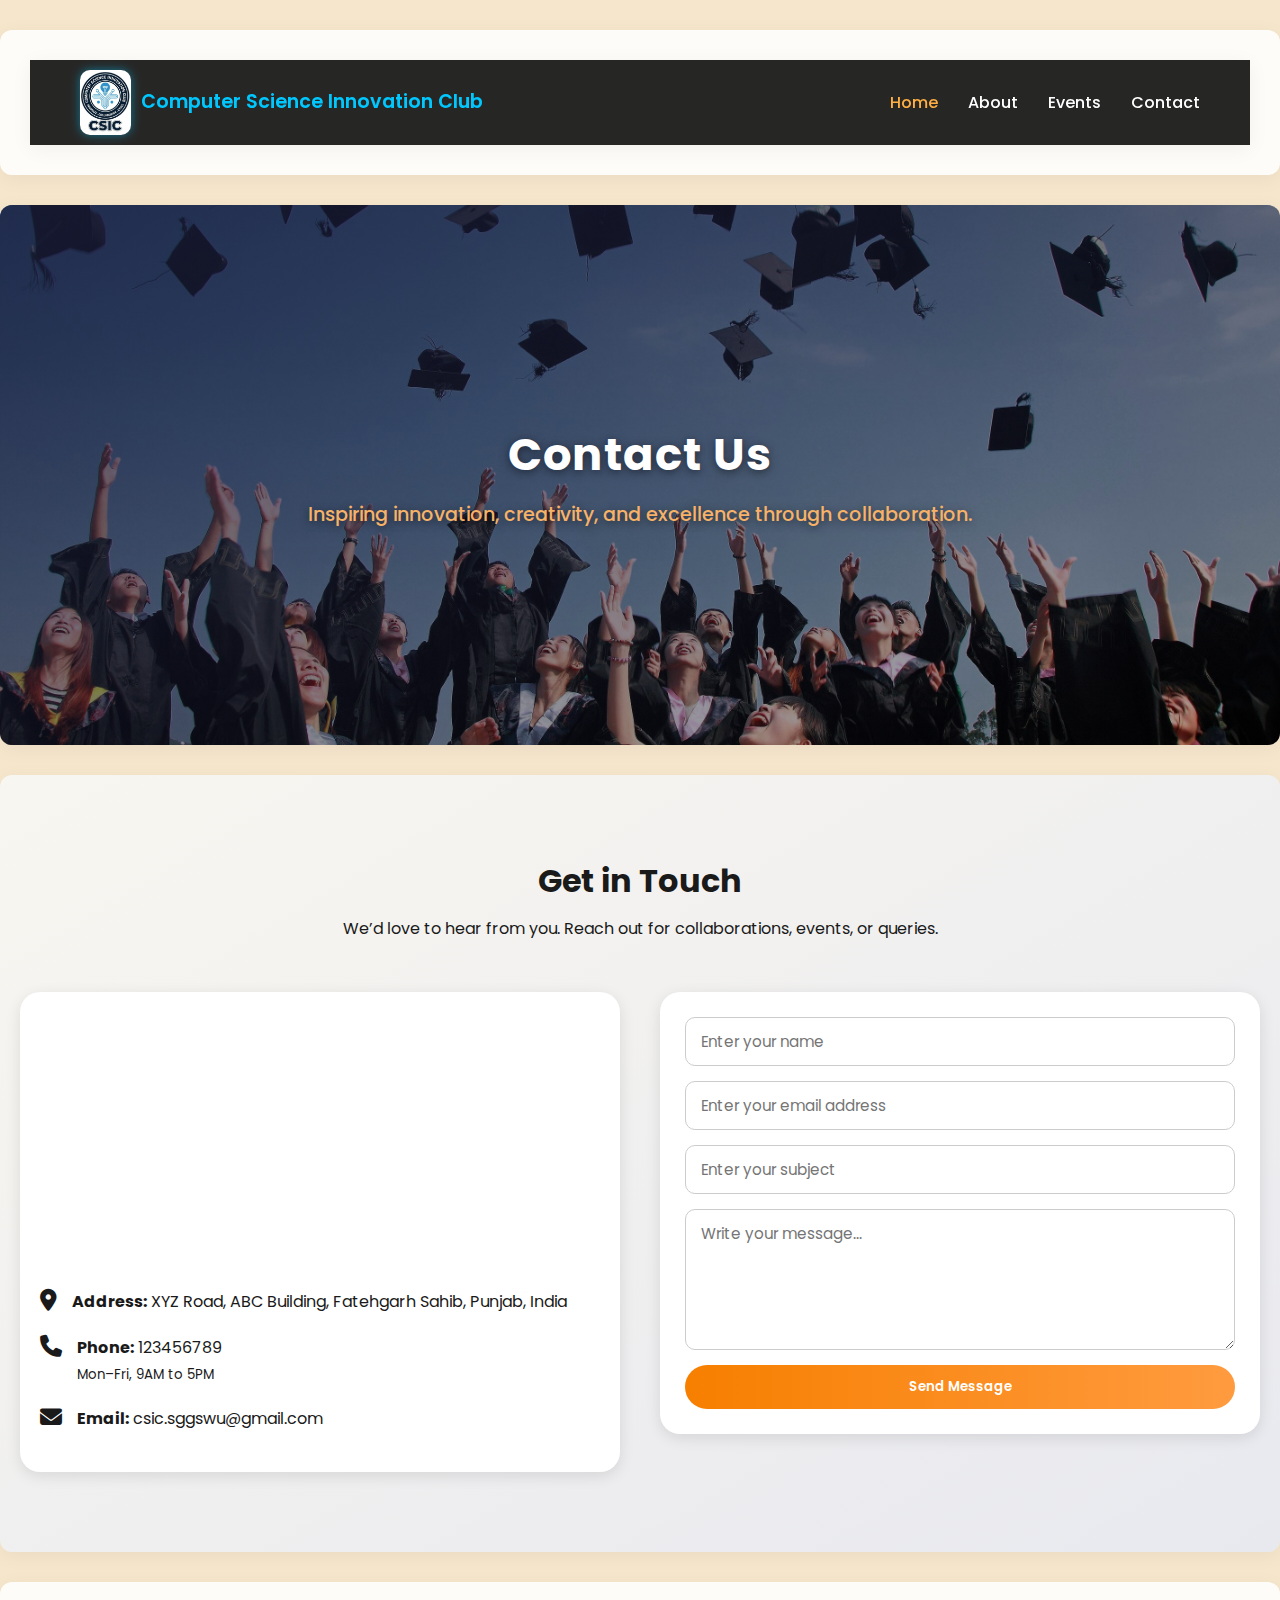
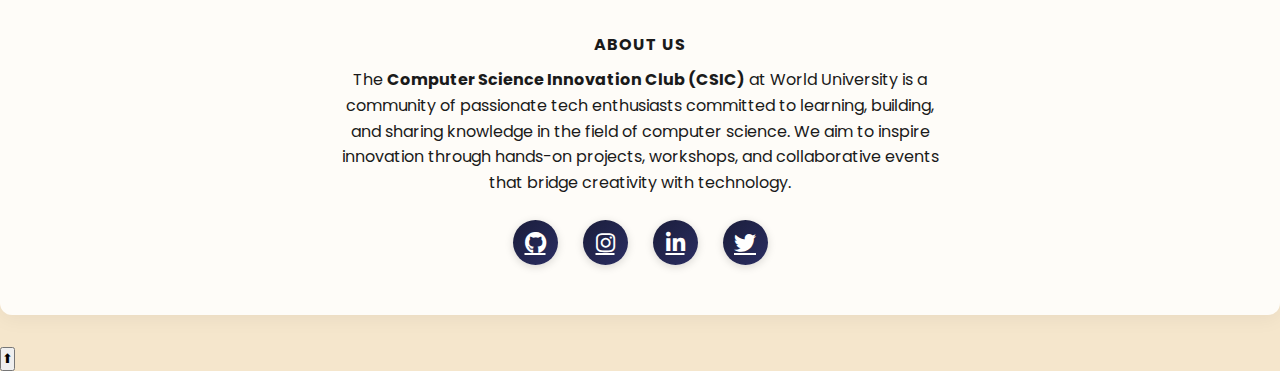
<file: club website/contact.html>
<!DOCTYPE html>
<html>
<head>
  <meta name="viewport" content="width=device-width, initial-scale=1.0">
  <title> Club Website Design - Easy Tutorials</title>
  <link rel="stylesheet" href="style.css">
  
<link rel="preconnect" href="https://fonts.gstatic.com" crossorigin>

<link href="https://fonts.googleapis.com/css2?family=Poppins:wght@200;300;400;600;700&display=swap" rel="stylesheet">
<link rel="stylesheet" href="https://cdnjs.cloudflare.com/ajax/libs/font-awesome/6.4.0/css/all.min.css">
<link rel="stylesheet" href="https://stackpath.bootstrapcdn.com/font-awesome/4.7.0/css/font-awesome.min.css">
</head>
<body> 

  <!-- ===== NAVBAR ===== -->
   <section class="sub-header">
  <header class="navbar">
    <div class="logo">
      <img src="images/logo.jpg" alt="CSIC Logo">
      <h2>Computer Science Innovation Club</h2>
    </div>

    <!-- Mobile menu icon -->
    <div class="menu-icon" id="menu-icon" onclick="toggleMenu()">☰</div>

    <!-- Navigation links -->
    <nav class="nav-links" id="nav-links">
      <ul>
        <li><a href="index.html" class="active">Home</a></li>
        <li><a href="about.html">About</a></li>
        <li><a href="events.html">Events</a></li>
        <li><a href="contact.html">Contact</a></li>
      </ul>
    </nav>
    
  </header>
   </section>

    <!-- ====== HERO / BANNER SECTION ====== -->
<section class="about-banner">
  <div class="banner-overlay"></div>
  <div class="banner-content">
    <h1>Contact Us</h1>
    <p>Inspiring innovation, creativity, and excellence through collaboration.</p>
  </div>
</section>

   <section class="contact-section">
  <h2 class="fade-in">Get in Touch</h2>
  <p class="subtitle fade-in">We’d love to hear from you. Reach out for collaborations, events, or queries.</p>

  <div class="contact-container">

    <!-- Left Side: Map & Details -->
    <div class="contact-details fade-in">
      <iframe
        src="https://www.google.com/maps/embed?pb=!1m18!1m12!1m3!1d3430.0732699118415!2d76.40354027551082!3d30.648844774619105!2m3!1f0!2f0!3f0!3m2!1i1024!2i768!4f13.1!3m3!1m2!1s0x39102b282ac12b55%3A0x9b00c65dbf13e430!2sSri%20Guru%20Granth%20Sahib%20World%20University!5e0!3m2!1sen!2sin!4v1731012345678!5m2!1sen!2sin"
        width="100%" height="250" style="border:0;" allowfullscreen="" loading="lazy">
      </iframe>

      <div class="info">
        <div class="info-item">
          <i class="fa-solid fa-location-dot"></i>
          <p><strong>Address:</strong> XYZ Road, ABC Building, Fatehgarh Sahib, Punjab, India</p>
        </div>

        <div class="info-item">
          <i class="fa-solid fa-phone"></i>
          <p><strong>Phone:</strong> 123456789<br><small>Mon–Fri, 9AM to 5PM</small></p>
        </div>

        <div class="info-item">
          <i class="fa-solid fa-envelope"></i>
          <p><strong>Email:</strong> csic.sggswu@gmail.com</p>
        </div>
      </div>
    </div>

    <!-- Right Side: Contact Form -->
    <div class="contact-form fade-in">
      <form action="#" method="POST">
        <input type="text" placeholder="Enter your name" required>
        <input type="email" placeholder="Enter your email address" required>
        <input type="text" placeholder="Enter your subject" required>
        <textarea placeholder="Write your message..." rows="5" required></textarea>
        <button type="submit">Send Message</button>
      </form>
    </div>
  </div>
</section>

<!--------footer----------->
<section class="footer">
  <h4>ABOUT US</h4>
 <P>
The <strong>Computer Science Innovation Club (CSIC)</strong> at World University is a community of passionate tech enthusiasts committed to learning, building, and sharing knowledge in the field of computer science.  
We aim to inspire innovation through hands-on projects, workshops, and collaborative events that bridge creativity with technology.
</p>
        <div class="social-links">
  <a href="https://github.com/csicsggswu" class="github"><i class="fab fa-github"></i></a>
  <a href="https://www.instagram.com/csinnovationclub?igsh=MWpkY3V0cDcxbGhwOQ==" class="instagram"><i class="fab fa-instagram"></i></a>
  <a href="https://www.linkedin.com/company/computer-science-innovation-club/" class="linkedin"><i class="fab fa-linkedin-in"></i></a>
  <a href="#" class="twitter"><i class="fab fa-twitter"></i></a>
</div>
        
</section>

<!-- ===== JavaScript for Menu Toggle ===== -->
  <script>
    function toggleMenu() {
      const nav = document.getElementById("nav-links");
      const icon = document.getElementById("menu-icon");

      nav.classList.toggle("show");

      // Change icon text between ☰ and ✖
      if (nav.classList.contains("show")) {
        icon.innerHTML = "✖"; // Close icon
      } else {
        icon.innerHTML = "☰"; // Menu icon
      }
    }
  </script>

  <script src="script.js"></script>

</body>
</html>
</file>
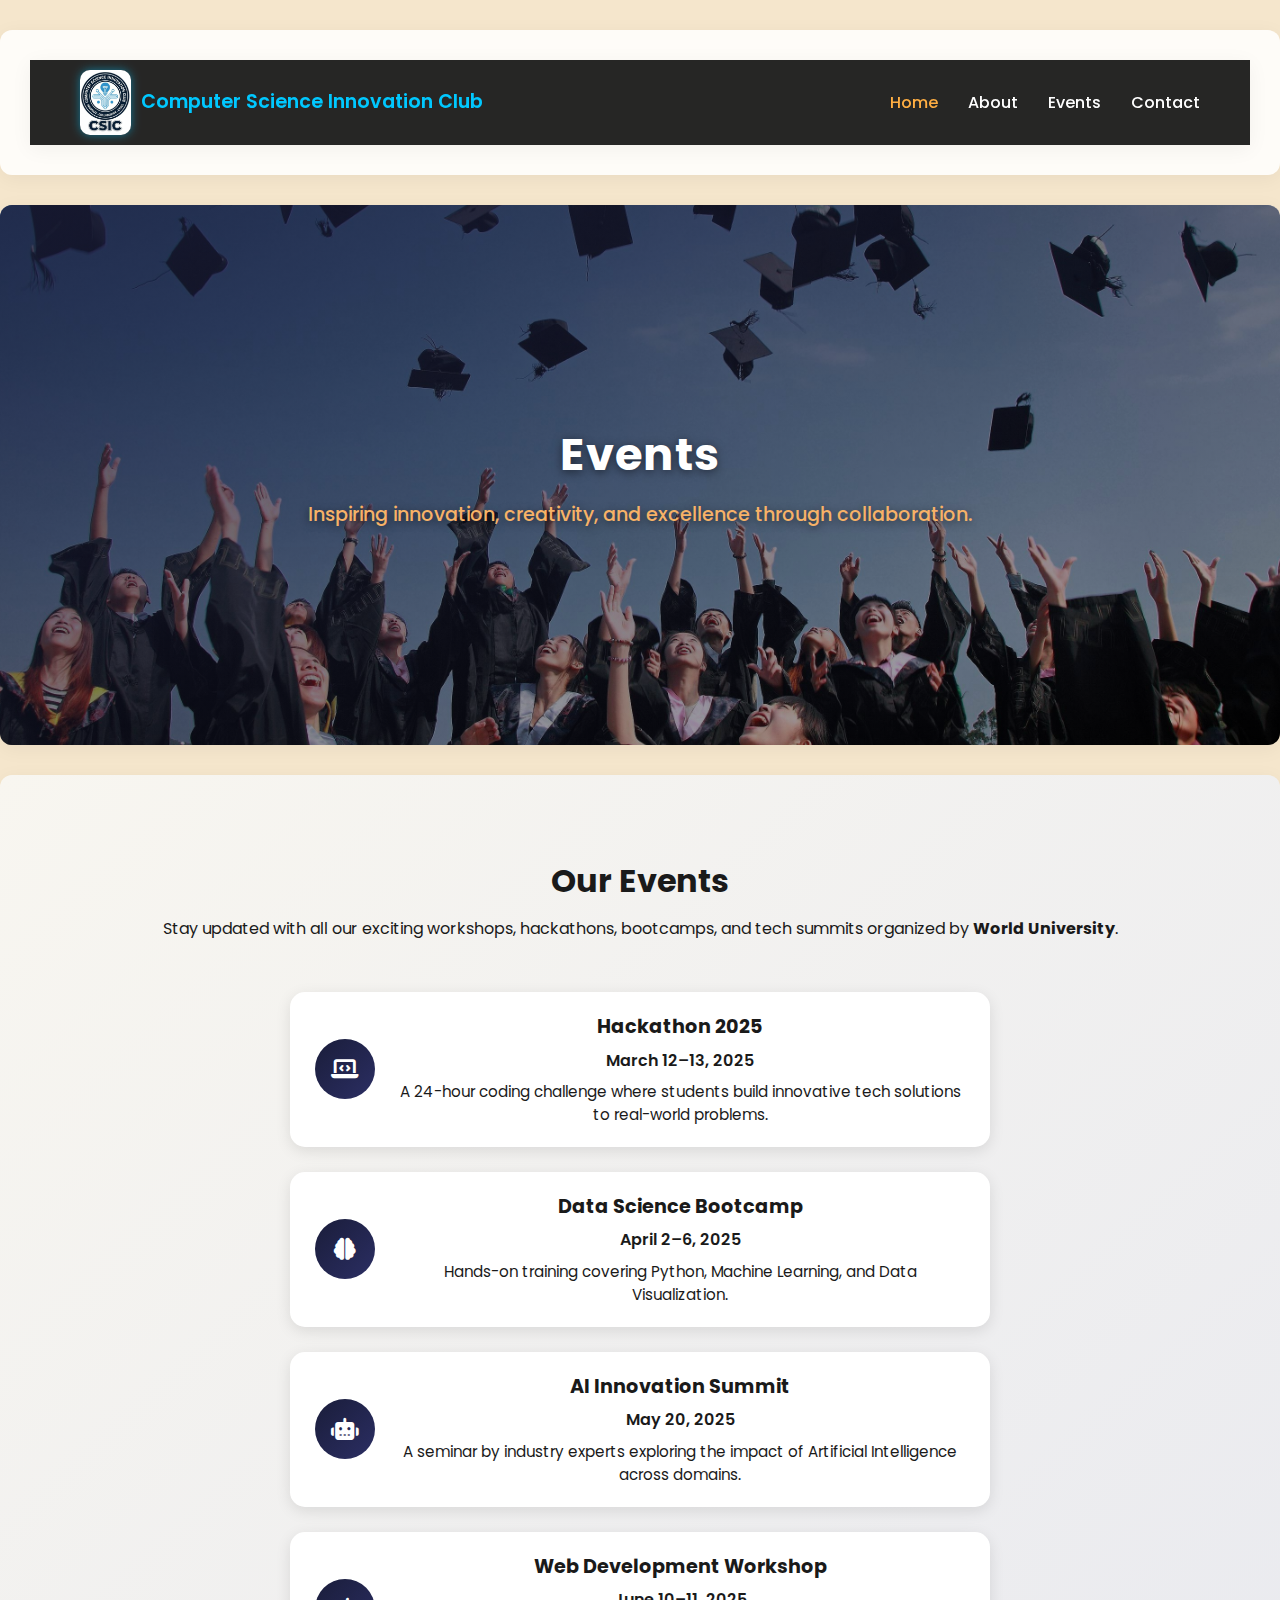
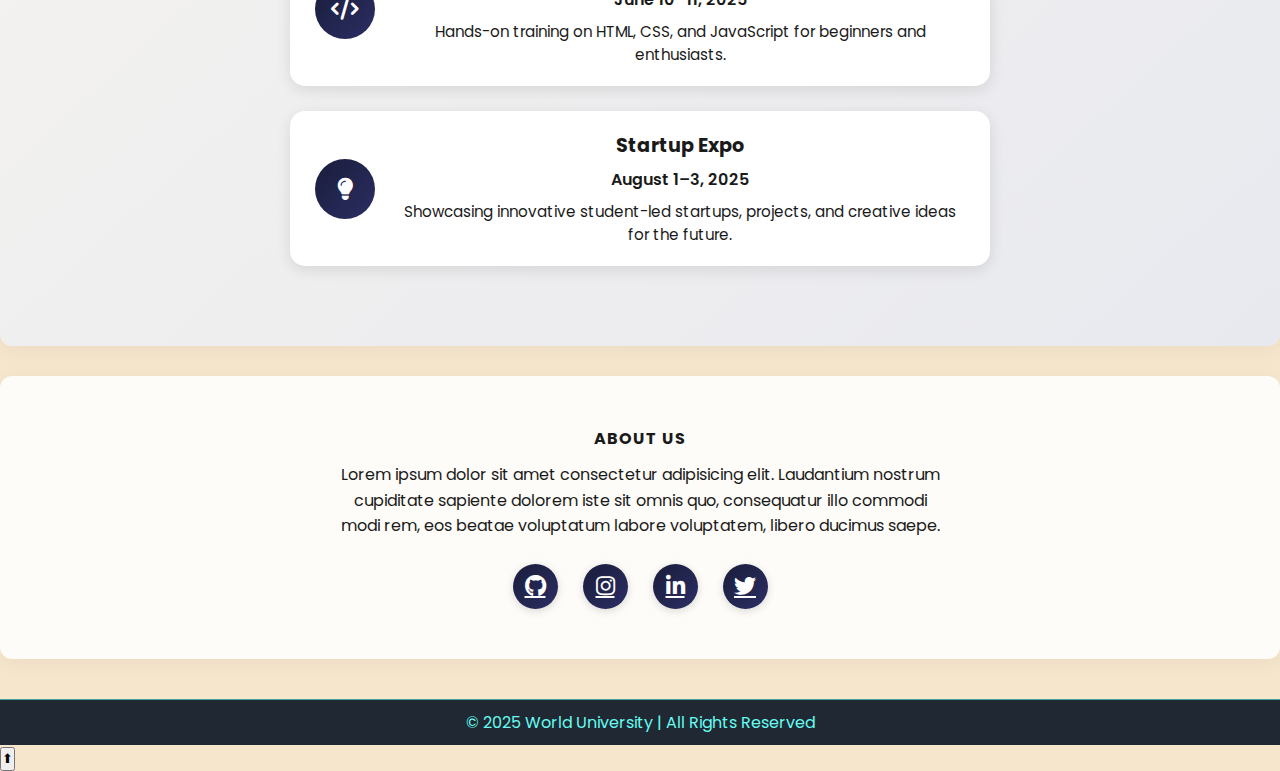
<file: club website/events.html>
<!DOCTYPE html>
<html>
<head>
  <meta name="viewport" content="width=device-width, initial-scale=1.0">
  <title> Club Website Design - Easy Tutorials</title>
  <link rel="stylesheet" href="style.css">
  
<link rel="preconnect" href="https://fonts.gstatic.com" crossorigin>
<link href="https://fonts.googleapis.com/css2?family=Poppins:wght@200;300;400;600;700&display=swap" rel="stylesheet">
<link rel="stylesheet" href="https://cdnjs.cloudflare.com/ajax/libs/font-awesome/6.4.0/css/all.min.css">
<link rel="stylesheet" href="https://stackpath.bootstrapcdn.com/font-awesome/4.7.0/css/font-awesome.min.css">
</head>
<body> 

   <!-- ===== NAVBAR ===== -->
   <section class="sub-header">
  <header class="navbar">
    <div class="logo">
      <img src="images/logo.jpg" alt="CSIC Logo">
      <h2>Computer Science Innovation Club</h2>
    </div>

    <!-- Mobile menu icon -->
    <div class="menu-icon" id="menu-icon" onclick="toggleMenu()">☰</div>

    <!-- Navigation links -->
    <nav class="nav-links" id="nav-links">
      <ul>
        <li><a href="index.html" class="active">Home</a></li>
        <li><a href="about.html">About</a></li>
        <li><a href="events.html">Events</a></li>
        <li><a href="contact.html">Contact</a></li>
      </ul>
    </nav>
    
  </header>
   </section>

    <!-- ====== HERO / BANNER SECTION ====== -->
<section class="about-banner">
  <div class="banner-overlay"></div>
  <div class="banner-content">
    <h1>Events</h1>
    <p>Inspiring innovation, creativity, and excellence through collaboration.</p>
  </div>
</section>

   <section class="events-section">
  <h2 class="fade-in">Our Events</h2>
  <p class="subtitle fade-in">
    Stay updated with all our exciting workshops, hackathons, bootcamps, and tech summits organized by <strong>World University</strong>.
  </p>

  <div class="events-container">

    <div class="event-card fade-in">
      <div class="event-icon"><i class="fa-solid fa-laptop-code"></i></div>
      <div class="event-content">
        <h3>Hackathon 2025</h3>
        <p class="event-date">March 12–13, 2025</p>
        <p class="event-desc">A 24-hour coding challenge where students build innovative tech solutions to real-world problems.</p>
      </div>
    </div>

    <div class="event-card fade-in">
      <div class="event-icon"><i class="fa-solid fa-brain"></i></div>
      <div class="event-content">
        <h3>Data Science Bootcamp</h3>
        <p class="event-date">April 2–6, 2025</p>
        <p class="event-desc">Hands-on training covering Python, Machine Learning, and Data Visualization.</p>
      </div>
    </div>

    <div class="event-card fade-in">
      <div class="event-icon"><i class="fa-solid fa-robot"></i></div>
      <div class="event-content">
        <h3>AI Innovation Summit</h3>
        <p class="event-date">May 20, 2025</p>
        <p class="event-desc">A seminar by industry experts exploring the impact of Artificial Intelligence across domains.</p>
      </div>
    </div>

    <div class="event-card fade-in">
      <div class="event-icon"><i class="fa-solid fa-code"></i></div>
      <div class="event-content">
        <h3>Web Development Workshop</h3>
        <p class="event-date">June 10–11, 2025</p>
        <p class="event-desc">Hands-on training on HTML, CSS, and JavaScript for beginners and enthusiasts.</p>
      </div>
    </div>

    <div class="event-card fade-in">
      <div class="event-icon"><i class="fa-solid fa-lightbulb"></i></div>
      <div class="event-content">
        <h3>Startup Expo</h3>
        <p class="event-date">August 1–3, 2025</p>
        <p class="event-desc">Showcasing innovative student-led startups, projects, and creative ideas for the future.</p>
      </div>
    </div>

  </div>
</section>


  <section class="footer">
  <h4>ABOUT US</h4>
  <P>Lorem ipsum dolor sit amet consectetur adipisicing elit.
       Laudantium nostrum cupiditate sapiente dolorem iste sit omnis quo,
        consequatur illo commodi<br> modi rem, eos beatae voluptatum labore voluptatem, libero ducimus saepe.</P>
        <div class="social-links">
  <a href="https://github.com/csicsggswu" class="github"><i class="fab fa-github"></i></a>
  <a href="https://www.instagram.com/csinnovationclub?igsh=MWpkY3V0cDcxbGhwOQ==" class="instagram"><i class="fab fa-instagram"></i></a>
  <a href="https://www.linkedin.com/company/computer-science-innovation-club/" class="linkedin"><i class="fab fa-linkedin-in"></i></a>
  <a href="#" class="twitter"><i class="fab fa-twitter"></i></a>
</div>
        
</section>

  <footer class="events-footer">
    <p>© 2025 World University | All Rights Reserved</p>
  </footer>
</section>



<!-- ===== JavaScript for Menu Toggle ===== -->
  <script>
    function toggleMenu() {
      const nav = document.getElementById("nav-links");
      const icon = document.getElementById("menu-icon");

      nav.classList.toggle("show");

      // Change icon text between ☰ and ✖
      if (nav.classList.contains("show")) {
        icon.innerHTML = "✖"; // Close icon
      } else {
        icon.innerHTML = "☰"; // Menu icon
      }
    }
  </script>

  <script src="script.js"></script>

</body>
</html>
</file>
<file: club website/style.css>
*{
  margin:0;
  padding:0;
  .poppins-extralight {
  font-family: "Poppins", sans-serif;
  font-weight: 200;
  font-style: normal;
}

.poppins-light {
  font-family: "Poppins", sans-serif;
  font-weight: 300;
  font-style: normal;
}

.poppins-regular {
  font-family: "Poppins", sans-serif;
  font-weight: 400;
  font-style: normal;
}

.poppins-semibold {
  font-family: "Poppins", sans-serif;
  font-weight: 600;
  font-style: normal;
}

.poppins-bold {
  font-family: "Poppins", sans-serif;
  font-weight: 700;
  font-style: normal;
}

}
* {
  margin: 0;
  padding: 0;
  box-sizing: border-box;
  font-family: 'Poppins', sans-serif;
}

/*      GLOBAL PAGE BACKGROUND   */

body {
  background-color:#f5e6cc ; /* warm beige tone */
  font-family: 'Poppins', sans-serif;
  color: #1a1a1a;
  margin: 0;
  padding: 0;
  line-height: 1.6;
}

/* Optional: make sections stand out with subtle cards */
section {
  background: rgba(255, 255, 255, 0.85);
  border-radius: 12px;
  padding: 30px;
  margin: 30px auto;
  max-width: 1400px;
  box-shadow: 0 4px 20px rgba(0, 0, 0, 0.05);
}

/*  NAVBAR  */
.navbar {
  position: relative;
  top: 0;
  left: 0;
  width: 100%;
  display: flex;
  justify-content: space-between;
  align-items: center;
  background:rgba(255, 255, 255, 0.85); 
  box-shadow:0 4px 20px rgba(0, 0, 0, 0.05); 
  background: rgba(0, 0, 0, 0.85); /* transparent black */
  backdrop-filter: blur(6px);
  padding: 10px 50px;
  z-index: 1000;
  transition: all 0.3s ease;
}

/*  LOGO  */
.logo {
  display: flex;
  align-items: center;
  gap: 10px;
}
.logo h2{
  font-size: 1.2rem;
}

.logo img {
  height: 65px;
  width: auto;
  border-radius: 10px;
  box-shadow: 0 0 10px rgba(0, 200, 255, 0.5);
  transition: all 0.3s ease;
}

.logo img:hover {
  transform: scale(1.05);
  box-shadow: 0 0 20px rgba(0, 200, 255, 0.8);
}

.logo h2 {
  color: #00c8ff;
  font-size: 1.2em;
  font-weight: 600;
}

/* ===== NAV LINKS ===== */
.nav-links ul {
  list-style: none;
  display: flex;
  gap: 30px;
}

.nav-links ul li a {
  color: #fff;
  text-decoration: none;
  font-weight: 500;
  font-size: 1em;
  transition: color 0.3s ease, transform 0.3s ease;
}

.nav-links ul li a:hover,
.nav-links ul li a.active {
  color: #ffae42;
  transform: scale(1.05);
}

/*  MENU ICON (HIDDEN ON DESKTOP)  */
.menu-icon {
  display: none;
  font-size: 1.8em;
  color: #fff;
  cursor: pointer;
  transition: transform 0.3s ease;
}

.menu-icon:hover {
  color: #ffae42;
  transform: scale(1.1);
}
/*hero-content--*/

.hero-content p {
  font-size: 1.2em;
  margin-bottom: 20px;
  color: #ffae42;
}

.btn {
  display: inline-block;
  padding: 10px 25px;
  background-color: #ffae42;
  color: #000;
  border-radius: 25px;
  font-weight: 600;
  text-decoration: none;
  transition: all 0.3s ease;
}

.btn:hover {
  background-color: #ff8c00;
  color: #fff;
  box-shadow: 0 0 15px rgba(255, 174, 66, 0.6);
  transform: scale(1.05);
}

/* ===== RESPONSIVE NAVIGATION ===== */
@media (max-width: 768px) {
  .navbar {
    padding: 10px 25px;
  }

  .nav-links {
    position: absolute;
    top: 70px;
    right: 0;
    width: 100%;
    background: rgba(0, 0, 0, 0.9);
    text-align: center;
    overflow: hidden;
    max-height: 0;
    opacity: 0;
    transition: max-height 0.5s ease, opacity 0.5s ease;
  }

  .nav-links.show {
    max-height: 300px;
    opacity: 1;
  }

  .nav-links ul {
    flex-direction: column;
    gap: 15px;
    padding: 20px 0;
  }

  .menu-icon {
    display: block;
  }
}

/*  FLOATING ABOUT BOX DESIGN    */

/* Hero Image */
.hero-section {
  position: relative;
  width: 100%;
  height: 60dvh;
  overflow: hidden;
}

.hero-section img {
  width: 100%;
  height: 100%;
  object-fit: cover;
  display: block;
}

/* About Box Floating Over Image */
.about-floating {
  background-color: #ffffff;
  color: #333;
  border-radius: 16px;
  padding: 30px;
  width: 100%;
  max-width: 900px;
  margin: -100px auto 60px; /* negative margin pulls it up into the image */
  box-shadow: 0 8px 25px rgba(0, 0, 0, 0.15);
  text-align: center;
  position: relative;
  z-index: 10;
}

.about-floating h2 {
  font-size: 1.8rem;
  font-weight: 700;
  color: #0a0b1a;
  margin-bottom: 15px;
}

.about-floating p {
  font-size: 1rem;
  line-height: 1.7;
  color: #555;
}

/* Responsive */
@media (max-width: 768px) {
  .hero-section {
    height: 300px;
  }

  .about-floating {
    width: 90%;
    margin: -70px auto 40px;
    padding: 20px;
  }

  .about-floating h2 {
    font-size: 1.5rem;
  }
}

.about-floating {
  opacity: 0;
  transform: translateY(40px);
  transition: all 0.8s ease-out;
}

.about-floating.visible {
  opacity: 1;
  transform: translateY(0);
}

/*       FACILITIES SECTION      */

.facilities-section {
  text-align: center;
  padding: 80px 20px;
  background: linear-gradient(to bottom right, #f8f6f0, #e8e9ef);
}

.facilities-section h2 {
  color: var(--primary-color);
  font-size: 2rem;
  font-weight: 700;
  margin-bottom: 10px;
}

.facilities-section .subtitle {
  color: var(--muted-text);
  font-size: 1rem;
  margin-bottom: 40px;
}

.facilities-container {
  display: flex;
  flex-wrap: wrap;
  justify-content: center;
  gap: 30px;
}

/* Individual Card */
.facility-card {
  background: white;
  border-radius: 18px;
  box-shadow: 0 4px 15px rgba(0, 0, 0, 0.1);
  width: 320px;
  transition: all 0.3s ease;
  overflow: hidden;
}

.facility-card:hover {
  transform: translateY(-10px);
  box-shadow: 0 8px 25px rgba(247, 127, 0, 0.3);
}

/* Facility Image */
.facility-card img {
  width: 100%;
  height: 200px;
  object-fit: cover;
  transition: transform 0.4s ease;
}

.facility-card:hover img {
  transform: scale(1.05);
}

/* Text Info */
.facility-info {
  padding: 20px;
}

.facility-info h3 {
  color: var(--primary-color);
  font-size: 1.2rem;
  margin-bottom: 10px;
}

.facility-info p {
  color: var(--muted-text);
  font-size: 0.95rem;
  line-height: 1.5;
}

/*     LOGO CAROUSEL SECTION     */

.logo-carousel {
  text-align: center;
  background: linear-gradient(145deg, #3c486b, #3c486b);
  padding: 60px 20px;
  border-radius: 25px;
  margin: 60px auto;
  max-width: 1200px;
  box-shadow: 0 8px 25px rgba(0, 0, 0, 0.05);
  opacity: 0;
  transform: translateY(40px);
  transition: all 0.8s ease;
}

/* When visible */
.logo-carousel.visible {
  opacity: 1;
  transform: translateY(0);
}


/* Fade-in animation keyframes */
@keyframes fadeInUp {
  from {
    opacity: 0;
    transform: translateY(40px);
  }
  to {
    opacity: 1;
    transform: translateY(0);
  }
}

.logo-carousel h2 {
  font-size: 1.8rem;
  color: #1e293b;
  font-weight: 700;
  margin-bottom: 40px;
}

/* Logo slider container */
.logo-slider {
  overflow: hidden;
  position: relative;
  width: 100%;
}

/* Infinite scrolling animation */
.slide-track {
  display: flex;
  width: calc(250px * 16);
  animation: scroll 30s linear infinite;
  animation-delay: 1.2s; 
}

/* Each logo card */
.slide {
  height: 100px;
  width: 250px;
  display: flex;
  align-items: center;
  justify-content: center;
  padding: 15px;
  background: #f9f9f9;
}

.slide img {
  background: transparent;
  border-radius: 10px;
  mix-blend-mode: multiply;
  width: 100px;
  height: auto;
  object-fit: contain;
  transition: transform 0.3s ease, filter 0.3s ease;
  filter: brightness(1);
  opacity: 0;
  animation: fadeLogo 1s ease forwards;
}

/* Slight delay for each logo fade-in */
.slide:nth-child(1) img { animation-delay: 0.3s; }
.slide:nth-child(2) img { animation-delay: 0.4s; }
.slide:nth-child(3) img { animation-delay: 0.5s; }
.slide:nth-child(4) img { animation-delay: 0.6s; }
.slide:nth-child(5) img { animation-delay: 0.7s; }
.slide:nth-child(6) img { animation-delay: 0.8s; }
.slide:nth-child(7) img { animation-delay: 0.9s; }
.slide:nth-child(8) img { animation-delay: 1s; }

/* Logo fade-in animation */
@keyframes fadeLogo {
  from { opacity: 0; transform: scale(0.95); }
  to { opacity: 1; transform: scale(1); }
}

.slide img:hover {
  transform: scale(1.1);
  filter: brightness(1);
}

/* Infinite scroll keyframes */
@keyframes scroll {
  0% { transform: translateX(0); }
  100% { transform: translateX(calc(-250px * 8)); }
}

/* Responsive */
@media (max-width: 768px) {
  .slide img { width: 70px; }
}

/* Testimonials Section */
.testimonial-section {
  text-align: center;
  margin: 80px 0;
  background: linear-gradient(to bottom right, #f8f6f0, #e8e9ef);
}

.testimonial-section h2 {
  font-size: 28px;
  color: #1e293b;
  font-weight: 700;
  margin-bottom: 40px;
}

.testimonial-container {
  position: relative;
  max-width: 600px;
  margin: auto;
  overflow: hidden;
  border-radius: 25px;
}
.testimonial-container:hover{
  transform: translateY(-10px);
  box-shadow: 0 8px 25px rgba(230,230,250,1);
}


.testimonial-slide {
  display: none;
  background: #CBC3E3;
  border-radius: 15px;
  padding: 30px 25px;
  box-shadow: 0 4px 15px rgba(0, 0, 0, 0.1);
  transition: opacity 0.5s ease, transform 0.5s ease;
}

.testimonial-slide.active {
  display: block;
  opacity: 1;
  transform: scale(1);
}

.testimonial-slide img {
  width: 80px;
  height: 80px;
  border-radius: 50%;
  object-fit: cover;
  margin-bottom: 15px;
}

.testimonial-slide h3 {
  font-size: 20px;
  color: #111;
  margin-bottom: 5px;
}

.testimonial-slide p {
  color: #666;
  font-size: 15px;
  margin-bottom: 15px;
}

.testimonial-slide blockquote {
  font-style: italic;
  color: #333;
  line-height: 1.5;
}


/* Dots below slides */
.testimonial-dots {
  margin-top: 20px;
}

.dot {
  height: 10px;
  width: 10px;
  margin: 0 5px;
  background-color: #bbb;
  border-radius: 50%;
  display: inline-block;
  transition: background-color 0.3s ease;
  cursor: pointer;
}

.dot.active {
  background-color: #f59e0b; 
}


@media(max-width:768px){
  
.facilities{
  width: auto;
}
}

/*     ENROLL SECTION STYLE      */

.enroll-section {
  background: linear-gradient(to right, #1d214bdd, #262a71);
  color: white;
  text-align: center;
  padding: 100px 0;
  border-radius: 12px;
  position: relative;
  overflow: hidden;
}


.enroll-section::after {
  content: "";
  position: absolute;
  top: 0;
  left: -50%;
  width: 100%;
  height: 50%;
  background: radial-gradient(circle at center, rgba(255,255,255,0.1) 0%, transparent 60%);
  animation: floatLight 6s infinite linear;
}

@keyframes floatLight {
  0% { transform: translateX(-50%); }
  100% { transform: translateX(50%); }
}

.enroll-section h2 {
  font-size: 2rem;
  font-weight: 700;
  margin-bottom: 20px;
}


/*     CONTACT US BUTTON STYLE   */

.contact-link {
  display: inline-block;
  text-decoration: none;
  color: white;
  font-weight: 600;
  font-size: 16px;
  background: linear-gradient(90deg, #f78000f5, #ff9c3ffa);
  padding: 12px 28px;
  border-radius: 30px;
  box-shadow: 0 0 15px rgba(247, 127, 0, 0.5);
  transition: all 0.3s ease;
}

.contact-link:hover {
  background: linear-gradient(90deg, #ff9b3f, #f77f00);
  transform: scale(1.1);
  box-shadow: 0 0 25px rgba(247, 128, 0, 0.769);
  letter-spacing: 1px;
}


@media(max-width: 768px){
  .enroll-section h2{
    font-size: 24px;
  }
}
/*       ABOUT PAGE BANNER       */

.about-banner {
  position: relative;
  width: 100%;
  height: 60vh;
  background: url("images/aboutus3.jpg") center/cover no-repeat fixed;
  display: flex;
  align-items: center;
  justify-content: center;
  overflow: hidden;
}

/* Gradient overlay for smooth readability */
.banner-overlay {
  position: absolute;
  top: 0;
  left: 0;
  width: 100%;
  height: 100%;
  background: linear-gradient(to bottom right, rgba(26, 29, 58, 0.8), rgba(0, 0, 0, 0.3));
  z-index: 1;
}

/* Text content */
.banner-content {
  position: relative;
  z-index: 2;
  text-align: center;
  color: #fff;
  animation: fadeSlideUp 1.2s ease forwards;
}

.banner-content h1 {
  font-size: 2.8rem;
  font-weight: 700;
  letter-spacing: 1px;
  text-shadow: 0 2px 10px rgba(0, 0, 0, 0.5);
  margin-bottom: 10px;
}

.banner-content p {
  font-size: 1.2rem;
  color: #f7b267;
  font-weight: 500;
  text-shadow: 0 2px 8px rgba(0, 0, 0, 0.5);
}

/* Simple fade-up animation */
@keyframes fadeSlideUp {
  from {
    opacity: 0;
    transform: translateY(40px);
  }
  to {
    opacity: 1;
    transform: translateY(0);
  }
}

/* Responsive tweaks */
@media (max-width: 768px) {
  .about-banner {
    height: 45vh;
  }

  .banner-content h1 {
    font-size: 2rem;
  }

  .banner-content p {
    font-size: 1rem;
  }
}

/*       CONTACT US SECTION      */

.contact-section {
  padding: 80px 20px;
  background: linear-gradient(to bottom right, #f8f6f0, #e8e9ef);
  text-align: center;
}

.contact-section h2 {
  color: var(--primary-color);
  font-size: 2rem;
  font-weight: 700;
  margin-bottom: 10px;
}

.contact-section .subtitle {
  color: var(--muted-text);
  margin-bottom: 50px;
  font-size: 1rem;
}

.contact-container {
  display: flex;
  flex-wrap: wrap;
  justify-content: center;
  gap: 40px;
  align-items: flex-start;
}

/* Left Side: Map & Info */
.contact-details {
  flex: 1 1 400px;
  background: white;
  padding: 20px;
  border-radius: 20px;
  box-shadow: 0 4px 15px rgba(0, 0, 0, 0.1);
  transition: 0.3s ease;
}

.contact-details:hover {
  transform: translateY(-8px);
  box-shadow: 0 6px 25px rgba(247, 127, 0, 0.3);
}

.info {
  text-align: left;
  margin-top: 20px;
}

.info-item {
  display: flex;
  align-items: flex-start;
  gap: 15px;
  margin-bottom: 20px;
}

.info-item i {
  color: var(--accent-color);
  font-size: 22px;
}

.info-item p {
  margin: 0;
  color: var(--text-color);
}

/* Right Side: Form */
.contact-form {
  flex: 1 1 400px;
  background: white;
  padding: 25px;
  border-radius: 20px;
  box-shadow: 0 4px 15px rgba(0, 0, 0, 0.1);
  transition: 0.3s ease;
}

.contact-form:hover {
  transform: translateY(-8px);
  box-shadow: 0 6px 25px rgba(247, 127, 0, 0.3);
}

.contact-form form {
  display: flex;
  flex-direction: column;
  gap: 15px;
}

.contact-form input,
.contact-form textarea {
  padding: 12px 15px;
  border-radius: 10px;
  border: 1px solid #ccc;
  font-size: 0.95rem;
  outline: none;
  transition: border-color 0.3s ease, box-shadow 0.3s ease;
}

.contact-form input:focus,
.contact-form textarea:focus {
  border-color: var(--accent-color);
  box-shadow: 0 0 10px rgba(247, 127, 0, 0.3);
}

.contact-form button {
  background: linear-gradient(90deg, #f77f00, #ff9b3f);
  color: white;
  font-weight: 600;
  border: none;
  border-radius: 25px;
  padding: 12px 25px;
  cursor: pointer;
  transition: 0.3s ease;
}

.contact-form button:hover {
  transform: scale(1.05);
  box-shadow: 0 0 20px rgba(247, 127, 0, 0.5);
}

/* Responsive */
@media (max-width: 900px) {
  .contact-container {
    flex-direction: column;
    align-items: center;
  }
}
/*         ABOUT SECTION         */

.about-section {
  text-align: center;
  padding: 80px 20px;
  background: linear-gradient(to bottom right, #f8f6f0, #e8e9ef);
}

.about-section h2 {
  color: var(--primary-color);
  font-size: 2rem;
  font-weight: 700;
  margin-bottom: 40px;
}

/* Card style */
.about-card {
  background: white;
  border-radius: 20px;
  padding: 25px;
  margin: 20px auto;
  width: 85%;
  max-width: 800px;
  box-shadow: 0 4px 15px rgba(0, 0, 0, 0.1);
  transition: 0.3s ease;
  text-align: left;
}

.about-card:hover {
  transform: translateY(-8px);
  box-shadow: 0 6px 25px rgba(247, 127, 0, 0.3);
}

/* Icons in cards */
.about-card i {
  color: var(--accent-color);
  font-size: 26px;
  margin-right: 10px;
}

/* Headings in cards */
.about-card h3 {
  color: var(--accent-color);
  margin-bottom: 10px;
}

/* Text */
.about-card p, .about-card li {
  color: var(--muted-text);
  line-height: 1.6;
  font-size: 0.95rem;
}

.about-card ul {
  list-style: none;
  padding-left: 0;
}

.about-card ul li {
  margin-bottom: 8px;
}

/* Faculty Section */
.faculty-section {
  text-align: center;
  margin: 60px 0;
}
.faculty-section:hover{
  transform: translateY(-8px);
  box-shadow: 0 6px 25px rgba(247, 127, 0, 0.3);
}

.faculty-section h2 {
  font-size: 28px;
  color: #1e293b;
  font-weight: 700;
  margin-bottom: 10px;
}

.faculty-subtitle {
  color: #555;
  font-size: 16px;
  margin-bottom: 40px;
}

/* Container for single-column layout */
.faculty-container {
  display: flex;
  flex-direction: column;
  align-items: center;
  gap: 25px;
}

/* Individual faculty card */
.faculty-card {
  background:#f5e6cc  ;
  border-radius: 15px;
  box-shadow: 0 3px 12px rgba(0, 0, 0, 0.1);
  padding: 20px 25px;
  width: 90%;
  max-width: 600px;
  display: flex;
  align-items: center;
  gap: 25px;
  transition: all 0.4s ease;
  opacity: 1;
  transform: none;
}

/* Fade in on scroll */
.faculty-card.visible {
  animation: fadeUp 0.8s ease forwards;
}

/* Hover effect */
.faculty-card:hover {
  transform: translateY(-6px);
  box-shadow: 0 10px 25px rgba(0, 0, 0, 0.15);
  background: linear-gradient(145deg, #f5e6cc, #ffD580);
}

/* Faculty images */
.faculty-card img {
  width: 80px;
  height: 80px;
  border-radius: 50%;
  object-fit: cover;
  transition: transform 0.4s ease, opacity 0.4s ease;
}

.faculty-card:hover img {
  transform: scale(1.05);
  opacity: 0.9;
}

/* Text styling */
.faculty-card h3 {
  font-size: 20px;
  color: #111;
  margin-bottom: 5px;
}

.faculty-card p {
  font-size: 15px;
  color: #555;
  margin: 2px 0;
}

/* Animation keyframes */
@keyframes fadeUp {
  from {
    opacity: 0;
    transform: translateY(40px);
  }
  to {
    opacity: 1;
    transform: translateY(0);
  }
}

/*        GALLERY SECTION        */

.gallery-section {
  text-align: center;
  padding: 80px 20px;
  background: white;
}

.gallery-section h2 {
  color: var(--primary-color);
  font-size: 1.8rem;
  margin-bottom: 10px;
}

.gallery-section .subtitle {
  color: var(--muted-text);
  margin-bottom: 40px;
}

/* Main grid layout */
.gallery-container {
  display: grid;
  grid-template-columns: repeat(3, 1fr); /* 3 columns */
  grid-template-rows: repeat(2, auto);   /* 2 rows */
  gap: 25px;
  justify-items: center;
  align-items: center;
  max-width: 1000px;
  margin: 0 auto;
}

/* Each gallery card */
.gallery-item {
  position: relative;
  overflow: hidden;
  border-radius: 15px;
  box-shadow: 0 4px 15px rgba(0, 0, 0, 0.1);
  width: 100%;
  max-width: 300px;
  transition: transform 0.3s ease, box-shadow 0.3s ease;
}

.gallery-item:hover {
  transform: scale(1.05);
  box-shadow: 0 6px 25px rgba(247, 127, 0, 0.3);
}

.gallery-item img {
  width: 100%;
  height: 200px;
  object-fit: cover;
  border-radius: 15px;
}

.gallery-item p {
  background: rgba(0, 0, 0, 0.7);
  color: white;
  font-weight: 500;
  padding: 8px 0;
  position: absolute;
  bottom: 0;
  width: 100%;
  border-radius: 0 0 15px 15px;
  font-size: 0.95rem;
}

/* Responsive for mobile */
@media (max-width: 900px) {
  .gallery-container {
    grid-template-columns: repeat(2, 1fr); /* 2 columns on tablets */
  }
}

@media (max-width: 600px) {
  .gallery-container {
    grid-template-columns: 1fr; /* 1 column on small phones */
  }
}


/*          LIGHTBOX             */

.lightbox {
  display: none;
  position: fixed;
  z-index: 1000;
  top: 0;
  left: 0;
  width: 100%;
  height: 100%;
  background-color: rgba(0, 0, 0, 0.9);
  justify-content: center;
  align-items: center;
  flex-direction: column;
  transition: opacity 0.3s ease;
}

.lightbox-content {
  max-width: 80%;
  max-height: 80%;
  border-radius: 10px;
  box-shadow: 0 0 20px rgba(255, 255, 255, 0.2);
  margin-bottom: 15px;
}

.lightbox p {
  color: white;
  font-size: 1.1rem;
  text-align: center;
}

.close {
  position: absolute;
  top: 25px;
  right: 40px;
  color: white;
  font-size: 40px;
  cursor: pointer;
  transition: 0.3s;
}

.close:hover {
  color: var(--accent-color);
}

/* Buttons */
.lb-btn {
  position: absolute;
  top: 50%;
  transform: translateY(-50%);
  border: none;
  background: rgba(255,255,255,0.15);
  width: 48px;
  height: 48px;
  border-radius: 50%;
  font-size: 26px;
  color: #fff;
  cursor: pointer;
  display: grid;
  place-items: center;
  transition: background 0.2s ease, transform 0.2s ease;
  user-select: none;
}

.lb-btn:hover { background: rgba(255,255,255,0.3); transform: translateY(-50%) scale(1.05); }
.lb-prev { left: 24px; }
.lb-next { right: 24px; }

@media (max-width: 600px) {
  .lb-btn { width: 40px; height: 40px; font-size: 22px; }
  .lb-prev { left: 12px; }
  .lb-next { right: 12px; }
}


/*          EVENTS SECTION       */

.events-section {
  text-align: center;
  padding: 80px 20px;
  background: linear-gradient(to bottom right, #f8f6f0, #e8e9ef);
}

.events-section h2 {
  color: var(--primary-color);
  font-size: 2rem;
  font-weight: 700;
  margin-bottom: 10px;
}

.events-section .subtitle {
  color: var(--muted-text);
  font-size: 1rem;
  margin-bottom: 50px;
}

/* Cards layout */
.events-container {
  display: flex;
  flex-direction: column;
  align-items: center;
  gap: 25px;
}

/* Card styling */
.event-card {
  display: flex;
  align-items: center;
  background: white;
  border-radius: 15px;
  padding: 20px 25px;
  width: 85%;
  max-width: 700px;
  box-shadow: 0 4px 15px rgba(0, 0, 0, 0.1);
  transition: all 0.3s ease;
}

.event-card:hover {
  transform: translateY(-8px);
  box-shadow: 0 6px 25px rgba(247, 127, 0, 0.3);
}

/* Event icon */
.event-icon {
  width: 60px;
  height: 60px;
  border-radius: 50%;
  background: linear-gradient(135deg, #1a1d3a, #2b2e63);
  color: #fff;
  display: flex;
  align-items: center;
  justify-content: center;
  font-size: 22px;
  margin-right: 20px;
  flex-shrink: 0;
}

/* Event content */
.event-content h3 {
  color: var(--primary-color);
  font-size: 1.2rem;
  margin-bottom: 5px;
}

.event-date {
  color: var(--accent-color);
  font-weight: 600;
  margin-bottom: 8px;
}

.event-desc {
  color: var(--muted-text);
  line-height: 1.5;
  font-size: 0.95rem;
}

/* Responsive */
@media (max-width: 700px) {
  .event-card {
    flex-direction: column;
    align-items: flex-start;
    text-align: left;
    width: 95%;
  }

  .event-icon {
    margin-bottom: 15px;
  }
}


/* --- Footer --- */
footer {
    background-color: #1f2833;
    color: #66fcf1;
    text-align: center;
    padding: 10px;
    margin-top: 40px;
    border-top: 1px solid #45a29e;
}

.footer {
  text-align: center;
  padding: 50px 0;
}

.footer h4 {
  color: var(--primary-color);
  letter-spacing: 1px;
  margin-bottom: 10px;
}

.footer p {
  color: var(--muted-text);
  max-width: 600px;
  margin: 0 auto 20px;
}

/*      SOCIAL ICON STYLING      */

.social-links {
  display: flex;
  justify-content: center;
  align-items: center;
  gap: 25px;
  margin-top: 25px;
}

.social-links a {
  font-size: 22px;
  width: 45px;
  height: 45px;
  display: flex;
  justify-content: center;
  align-items: center;
  border-radius: 50%;
  color: white;
  background: linear-gradient(135deg, #1a1d3a, #2b2e63);
  box-shadow: 0 2px 8px rgba(0, 0, 0, 0.15);
  transition: all 0.3s ease;
}

/* Hover Effects for Each Platform */
.social-links a.github:hover {
  background: linear-gradient(135deg, #24292e, #415568);
  color: #f77f00;
  box-shadow: 0 0 15px #f77f00;
}

.social-links a.instagram:hover {
  background: linear-gradient(45deg, #f09433, #e6683c, #dc2743, #cc2366, #bc1888);
  box-shadow: 0 0 15px #e6683c;
}

.social-links a.linkedin:hover {
  background: linear-gradient(135deg, #0077b5, #004f6e);
  box-shadow: 0 0 15px #0077b5;
}

.social-links a.twitter:hover {
  background: linear-gradient(135deg, #1da1f2, #0c7abf);
  box-shadow: 0 0 15px #1da1f2;
}

/* Smooth Scale Effect */
.social-links a:hover {
  transform: scale(1.2);
}
</file>
